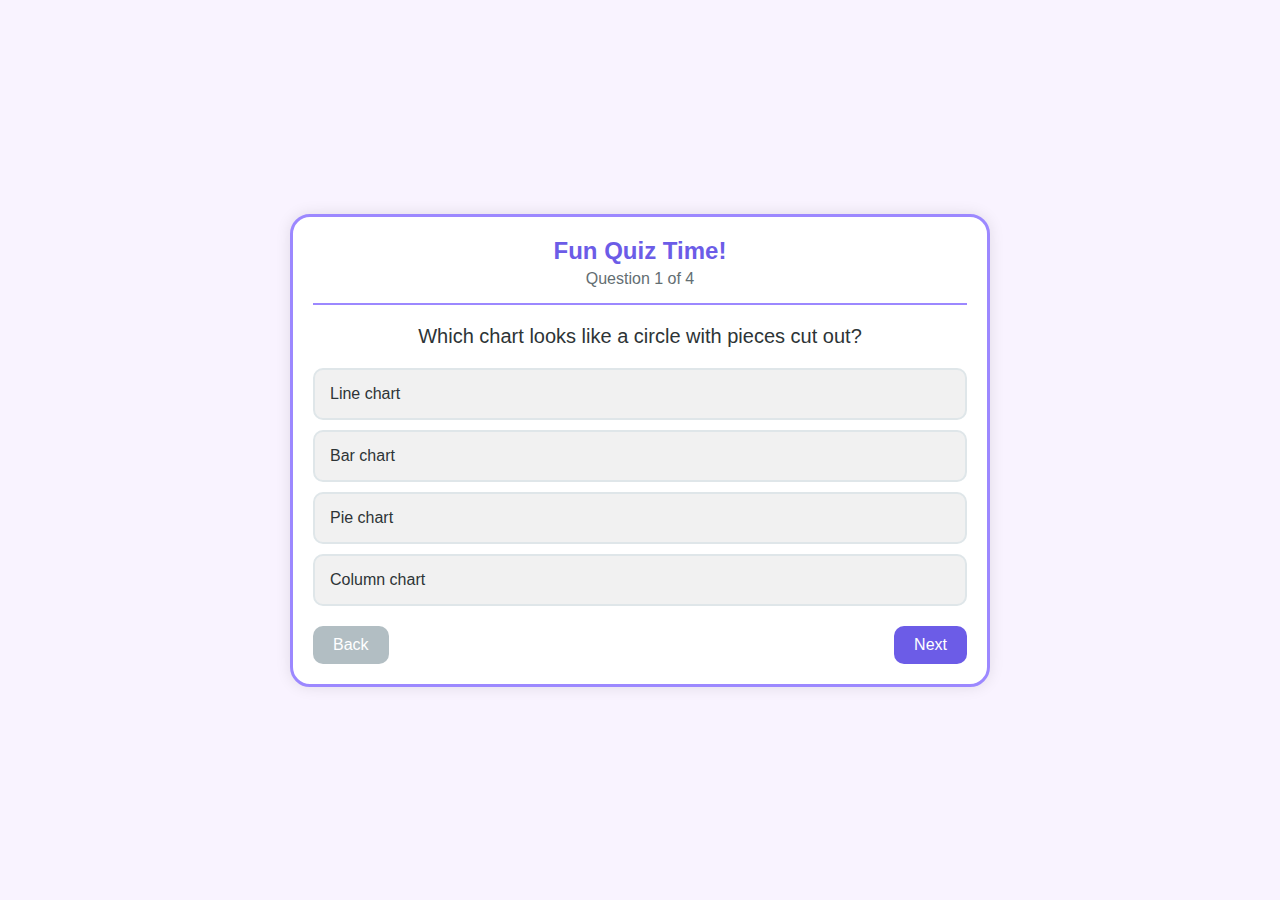
<file: index.html>
<!DOCTYPE html>
<html lang="en">
<head>
    <meta charset="UTF-8">
    <meta name="viewport" content="width=device-width, initial-scale=1.0">
    <title>Quiz App</title>
    <link rel="stylesheet" href="./style.css">
</head>
<body>
    <div class="quiz-box" id="quiz-box">
        <div class="quiz-header">
            <h2>Fun Quiz Time!</h2>
            <div class="question-counter" id="question-counter"></div>
        </div>
        <div class="question" id="question"></div>
        <div id="answers-list">
            <div class="answer-choice" data-index="0"></div>
            <div class="answer-choice" data-index="1"></div>
            <div class="answer-choice" data-index="2"></div>
            <div class="answer-choice" data-index="3"></div>
        </div>
        <div class="buttons">
            <button id="back-button" disabled>Back</button>
            <button id="next-button">Next</button>
        </div>
    </div>
    
    <div class="results" id="results">
        <h2>Quiz Complete!</h2>
        <div class="emoji">🎉</div>
        <div class="score-display">Your score is:</div>
        <div class="final-score" id="final-score"></div>
        <button id="play-again">Play Again</button>
        <button id="view-correct-answers">View Correct Answers</button>
    </div>
</body>
<script src="./script.js"></script>
</html>
</file>
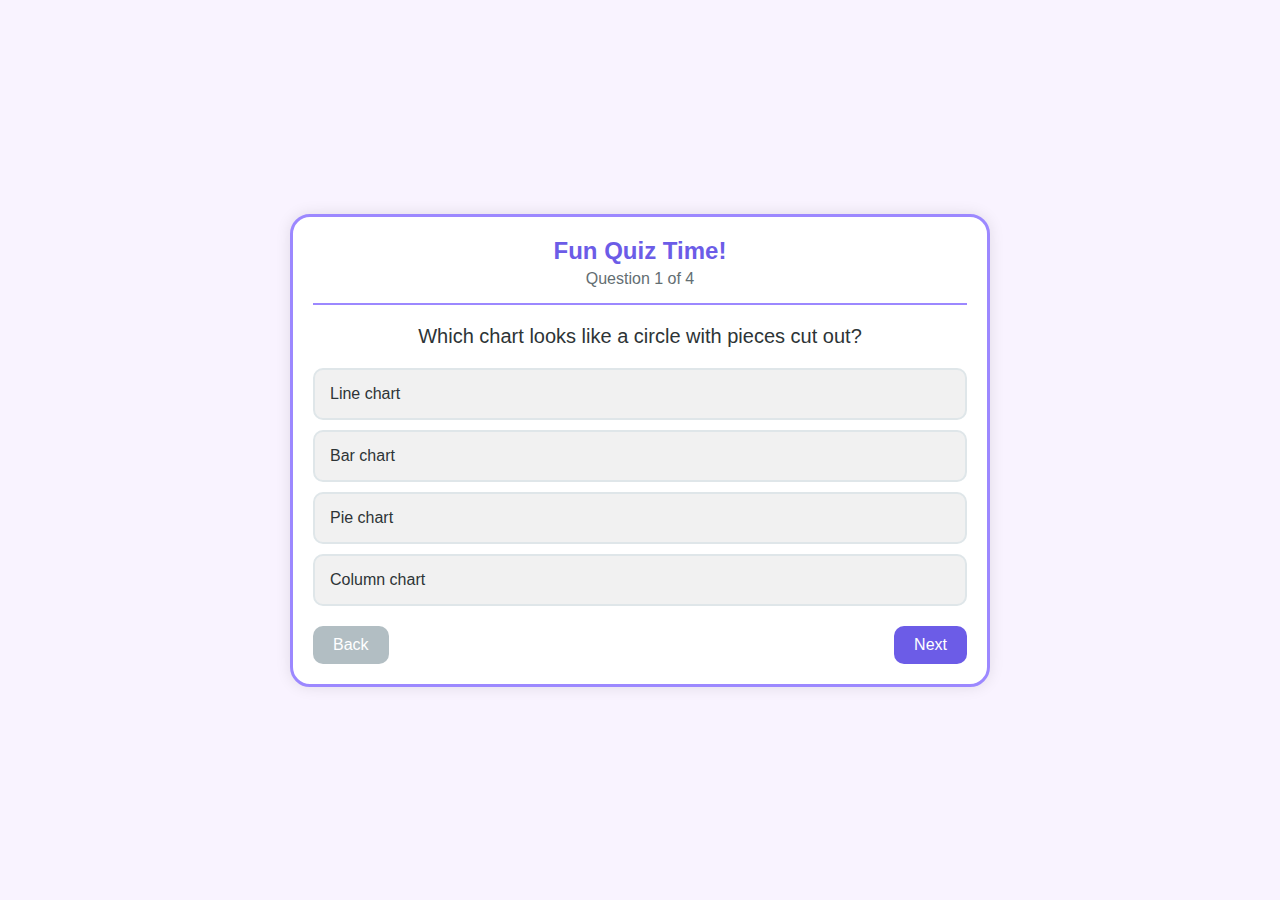
<file: app.html>
<!DOCTYPE html>
<html lang="en">
<head>
    <meta charset="UTF-8">
    <meta name="viewport" content="width=device-width, initial-scale=1.0">
    <title>Quiz App</title>
    <link rel="stylesheet" href="./app.css">
</head>
<body>
    <div class="quiz-box" id="quiz-box">
        <div class="quiz-header">
            <h2>Fun Quiz Time!</h2>
            <div class="question-counter" id="question-counter"></div>
        </div>
        <div class="question" id="question"></div>
        <div id="answers-list">
            <div class="answer-choice" data-index="0"></div>
            <div class="answer-choice" data-index="1"></div>
            <div class="answer-choice" data-index="2"></div>
            <div class="answer-choice" data-index="3"></div>
        </div>
        <div class="buttons">
            <button id="back-button" disabled>Back</button>
            <button id="next-button">Next</button>
        </div>
    </div>
    
    <div class="results" id="results">
        <h2>Quiz Complete!</h2>
        <div class="emoji">🎉</div>
        <div class="score-display">Your score is:</div>
        <div class="final-score" id="final-score"></div>
        <button id="play-again">Play Again</button>
        <button id="view-correct-answers">View Correct Answers</button>
    </div>
</body>
<script src="./app.js"></script>
</html>
</file>
<file: style.css>
* {
  margin: 0;
  padding: 0;
  box-sizing: border-box;
  font-family: "Comic Sans MS", cursive, sans-serif;
}

body {
  background-color: #f9f3ff;
  display: flex;
  justify-content: center;
  align-items: center;
  min-height: 100vh;
}

.quiz-box {
  background-color: #fff;
  width: 90%;
  max-width: 700px;
  border-radius: 20px;
  padding: 20px;
  box-shadow: 0 0 15px rgba(0, 0, 0, 0.1);
  border: 3px solid #9c88ff;
}

.quiz-header {
  text-align: center;
  padding-bottom: 15px;
  margin-bottom: 20px;
  border-bottom: 2px solid #9c88ff;
}

.quiz-header h2 {
  color: #6c5ce7;
  font-size: 24px;
}

.question-counter {
  color: #636e72;
  font-size: 16px;
  margin-top: 5px;
}

.question {
  font-size: 20px;
  margin-bottom: 20px;
  color: #2d3436;
  text-align: center;
}

.answer-choice {
  background-color: #f1f1f1;
  padding: 15px;
  margin: 10px 0;
  border-radius: 10px;
  cursor: pointer;
  transition: transform 0.2s;
  border: 2px solid #dfe6e9;
  color: #2d3436;
}

.answer-choice:hover {
  transform: scale(1.02);
  background-color: #dfe6e9;
}

.answer-choice.picked {
  background-color: #a29bfe;
  border-color: #6c5ce7;
  color: white;
}

.answer-choice.correct {
  background-color: #55efc4;
  border-color: #00b894;
}

.answer-choice.wrong {
  background-color: #fab1a0;
  border-color: #e17055;
}

.buttons {
  display: flex;
  justify-content: space-between;
  margin-top: 20px;
}

button {
  padding: 10px 20px;
  background-color: #6c5ce7;
  color: white;
  border: none;
  border-radius: 10px;
  cursor: pointer;
  font-size: 16px;
}

button:hover {
  background-color: #5649c0;
}

button:disabled {
  background-color: #b2bec3;
  cursor: not-allowed;
}

.results {
  text-align: center;
  display: none;
  background-color: #fff;
  width: 90%;
  max-width: 700px;
  border-radius: 20px;
  padding: 20px;
  box-shadow: 0 0 15px rgba(0, 0, 0, 0.1);
  border: 3px solid #9c88ff;
}

.results h2 {
  color: #6c5ce7;
  font-size: 24px;
  margin-bottom: 15px;
}

.score-display {
  font-size: 22px;
  margin: 20px 0;
  color: #2d3436;
}

.final-score {
  font-weight: bold;
  font-size: 36px;
  color: #6c5ce7;
  margin: 10px 0;
}

.emoji {
  font-size: 50px;
  margin: 10px 0;
}
</file>
<file: app.css>
* {
  margin: 0;
  padding: 0;
  box-sizing: border-box;
  font-family: "Comic Sans MS", cursive, sans-serif;
}

body {
  background-color: #f9f3ff;
  display: flex;
  justify-content: center;
  align-items: center;
  min-height: 100vh;
}

.quiz-box {
  background-color: #fff;
  width: 90%;
  max-width: 700px;
  border-radius: 20px;
  padding: 20px;
  box-shadow: 0 0 15px rgba(0, 0, 0, 0.1);
  border: 3px solid #9c88ff;
}

.quiz-header {
  text-align: center;
  padding-bottom: 15px;
  margin-bottom: 20px;
  border-bottom: 2px solid #9c88ff;
}

.quiz-header h2 {
  color: #6c5ce7;
  font-size: 24px;
}

.question-counter {
  color: #636e72;
  font-size: 16px;
  margin-top: 5px;
}

.question {
  font-size: 20px;
  margin-bottom: 20px;
  color: #2d3436;
  text-align: center;
}

.answer-choice {
  background-color: #f1f1f1;
  padding: 15px;
  margin: 10px 0;
  border-radius: 10px;
  cursor: pointer;
  transition: transform 0.2s;
  border: 2px solid #dfe6e9;
  color: #2d3436;
}

.answer-choice:hover {
  transform: scale(1.02);
  background-color: #dfe6e9;
}

.answer-choice.picked {
  background-color: #a29bfe;
  border-color: #6c5ce7;
  color: white;
}

.answer-choice.correct {
  background-color: #55efc4;
  border-color: #00b894;
}

.answer-choice.wrong {
  background-color: #fab1a0;
  border-color: #e17055;
}

.buttons {
  display: flex;
  justify-content: space-between;
  margin-top: 20px;
}

button {
  padding: 10px 20px;
  background-color: #6c5ce7;
  color: white;
  border: none;
  border-radius: 10px;
  cursor: pointer;
  font-size: 16px;
}

button:hover {
  background-color: #5649c0;
}

button:disabled {
  background-color: #b2bec3;
  cursor: not-allowed;
}

.results {
  text-align: center;
  display: none;
  background-color: #fff;
  width: 90%;
  max-width: 700px;
  border-radius: 20px;
  padding: 20px;
  box-shadow: 0 0 15px rgba(0, 0, 0, 0.1);
  border: 3px solid #9c88ff;
}

.results h2 {
  color: #6c5ce7;
  font-size: 24px;
  margin-bottom: 15px;
}

.score-display {
  font-size: 22px;
  margin: 20px 0;
  color: #2d3436;
}

.final-score {
  font-weight: bold;
  font-size: 36px;
  color: #6c5ce7;
  margin: 10px 0;
}

.emoji {
  font-size: 50px;
  margin: 10px 0;
}
</file>
